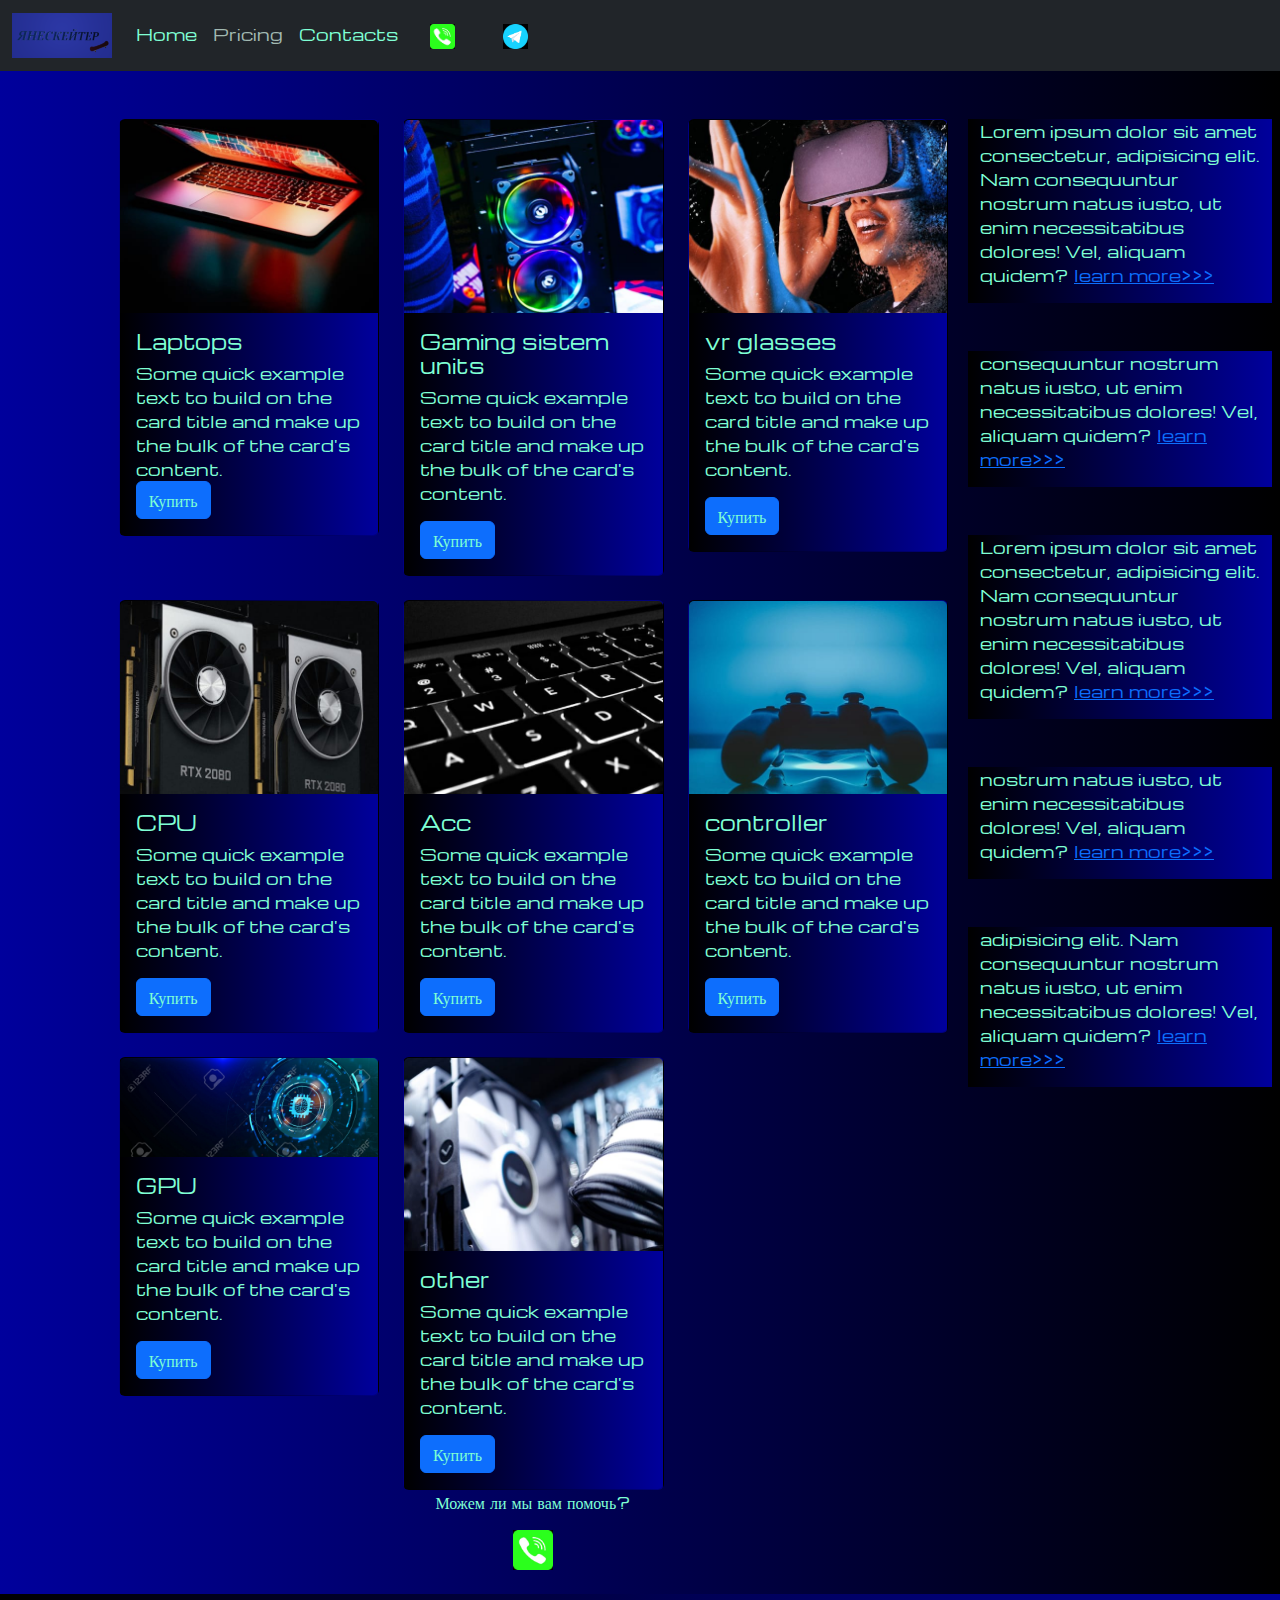
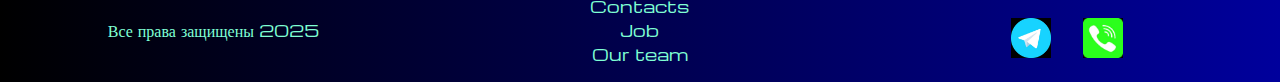
<file: pricing.html>
<!DOCTYPE html>
<html lang="en">

<head>
  <meta charset="UTF-8">
  <meta name="viewport" content="width=device-width, initial-scale=1.0">
  <link href="https://cdn.jsdelivr.net/npm/bootstrap@5.3.3/dist/css/bootstrap.min.css" rel="stylesheet"
    integrity="sha384-QWTKZyjpPEjISv5WaRU9OFeRpok6YctnYmDr5pNlyT2bRjXh0JMhjY6hW+ALEwIH" crossorigin="anonymous">
  <link rel="stylesheet" href="cource/styles/mycss.css">
  <link rel="apple-touch-icon" sizes="180x180" href="cource/files/favicon_io//apple-touch-icon.png">
  <link rel="icon" type="image/png" sizes="32x32" href="cource/files/favicon_io//favicon-32x32.png">
  <link rel="icon" type="image/png" sizes="16x16" href="cource/files/favicon_io//favicon-16x16.png">
  <link rel="manifest" href="cource/files/favicon_io//site.webmanifest">
  
  <title>JaNeSkater</title>
  
</head>

<body>
  <header>
    <nav class="navbar navbar-expand-lg bg-dark">
      <div class="container-fluid">
        <a class="navbar-brand" href="/"><img src="cource/images/Логояна.png" alt="..."></a>
        <button class="navbar-toggler" type="button" data-bs-toggle="collapse" data-bs-target="#navbarNav"
          aria-controls="navbarNav" aria-expanded="false" aria-label="Toggle navigation">
          <span class="navbar-toggler-icon"></span>
        </button>
        <div class="collapse navbar-collapse" id="navbarNav">
          <ul class="navbar-nav">
            <li class="nav-item">
              <a class="nav-link" aria-current="page" href="/">Home</a>
            </li>
            <li class="nav-item">
              <a class="nav-link  active" href="pricing.html">Pricing</a>
            </li>
            <li class="nav-item">
              <a class="nav-link" href="pricing.html">Contacts</a>
            </li>
            <li class="nav-item">
              <a class="nav-link" href="pricing.html">
                <img style="width: 25px; margin-inline: 1em;" src="cource/images/phone.jpg" alt="...">
              </a>
            </li>
            <li class="nav-item">
              <a class="nav-link" href="pricing.html">
                <img style="width: 25px; margin-inline: 1em;" src="cource/images/tg.jpg" alt="...">
              </a>
            </li>
          </ul>
        </div>
      </div>
    </nav>

  </header>
  <section>
    <div class="container-fluid mt-4">
      <div class="row">

        <div class="col-lg-1">

        </div>

        <div class="col-lg-8">
          <div class="row align-items-start">
            <div class="col-lg-4 col-md-6 mt-4">
              <div class="card">
                <a href="#"><img src="cource/images/laptop.jpg" class="card-img-top" alt="Laptop"></a>
                <div class="card-body">
                  <h5 class="card-title"><a href="#">Laptops</a></h5>
                  <a href="#">
                    <p class="card-text">Some quick example text to build on the card title and make up the bulk of the card's
                      content.</p>
                  </a>
                  <a href="#" class="btn btn-primary">Купить</a>
                </div>
              </div>
            </div>
            <div class="col-lg-4 col-md-6 mt-4">
              <div class="card">
                <img src="cource/images/gaming.jpg" class="card-img-top" alt="Gaming sistem units">
                <div class="card-body">
                  <h5 class="card-title">Gaming sistem units</h5>
                  <p class="card-text">Some quick example text to build on the card title and make up the bulk of the card's
                    content.</p>
                  <a href="#" class="btn btn-primary">Купить</a>
                </div>
              </div>
            </div>
            <div class="col-lg-4 col-md-6 mt-4">
              <div class="card">
                <img src="cource/images/vr.jpg" class="card-img-top" alt="vr glasses">
                <div class="card-body">
                  <h5 class="card-title">vr glasses</h5>
                  <p class="card-text">Some quick example text to build on the card title and make up the bulk of the card's
                    content.</p>
                  <a href="#" class="btn btn-primary">Купить</a>
                </div>
              </div>
            </div>  
            <div class="col-lg-4 col-md-6 mt-4">
              <div class="card">
                <img src="cource/images/cpu.jpg" class="card-img-top" alt="vr glasses">
                <div class="card-body">
                  <h5 class="card-title">CPU</h5>
                  <p class="card-text">Some quick example text to build on the card title and make up the bulk of the card's
                    content.</p>
                  <a href="#" class="btn btn-primary">Купить</a>
                </div>
              </div>
            </div> 
            <div class="col-lg-4 col-md-6 mt-4">
              <div class="card">
                <img src="cource/images/acc.jpg" class="card-img-top" alt="vr glasses">
                <div class="card-body">
                  <h5 class="card-title">Acc</h5>
                  <p class="card-text">Some quick example text to build on the card title and make up the bulk of the card's
                    content.</p>
                  <a href="#" class="btn btn-primary">Купить</a>
                </div>
              </div>
            </div>  
            <div class="col-lg-4 col-md-6 mt-4">
              <div class="card">
                <img src="cource/images/controller.jpg" class="card-img-top" alt="vr glasses">
                <div class="card-body">
                  <h5 class="card-title">controller</h5>
                  <p class="card-text">Some quick example text to build on the card title and make up the bulk of the card's
                    content.</p>
                  <a href="#" class="btn btn-primary">Купить</a>
                </div>
              </div>
            </div>  
            <div class="col-lg-4 col-md-6 mt-4">
              <div class="card">
                <img src="cource/images/GPU.jpg" class="card-img-top" alt="vr glasses">
                <div class="card-body">
                  <h5 class="card-title">GPU</h5>
                  <p class="card-text">Some quick example text to build on the card title and make up the bulk of the card's
                    content.</p>
                  <a href="#" class="btn btn-primary">Купить</a>
                </div>
              </div>
            </div>   
            <div class="col-lg-4 col-md-6 mt-4">
              <div class="card">
                <img src="cource/images/other.jpg" class="card-img-top" alt="vr glasses">
                <div class="card-body">
                  <h5 class="card-title">other</h5>
                  <p class="card-text">Some quick example text to build on the card title and make up the bulk of the card's
                    content.</p>
                  <a href="#" class="btn btn-primary">Купить</a>
                </div>
              </div>
            </div>  


          </div>
      
          <div class="col-lg-12 col-md-12 text-center">
          <p>Можем ли мы вам помочь?</p>
          </div>
          <div class="col-lg-12 col-md-12 text-center ">

            <img class="call-anim" style="width: 40px;" src="cource/images/phone.jpg" alt="...">
          </div>

        </div>

        <div class="col-lg-3 col-md-12">
          <div class="row px-2">
            <div class="col-lg-12 sidebar my-4">
              <p>Lorem ipsum dolor sit amet consectetur, adipisicing elit. Nam consequuntur nostrum natus iusto, ut enim necessitatibus dolores! Vel, aliquam quidem? <a href="#">learn more>>></a></p>
            </div>
            <div class="col-lg-12 sidebar my-4">
              <p> consequuntur nostrum natus iusto, ut enim necessitatibus dolores! Vel, aliquam quidem? <a href="#">learn more>>></a></p>
            </div>
            <div class="col-lg-12 sidebar my-4">
              <p>Lorem ipsum dolor sit amet consectetur, adipisicing elit. Nam consequuntur nostrum natus iusto, ut enim necessitatibus dolores! Vel, aliquam quidem? <a href="#">learn more>>></a></p>
            </div>
            <div class="col-lg-12 sidebar my-4">
              <p>nostrum natus iusto, ut enim necessitatibus dolores! Vel, aliquam quidem? <a href="#">learn more>>></a></p>
            </div>
            <div class="col-lg-12 sidebar my-4">
              <p>adipisicing elit. Nam consequuntur nostrum natus iusto, ut enim necessitatibus dolores! Vel, aliquam quidem? <a href="#">learn more>>></a></p>
            </div>
          </div>

        </div>


      </div>

  </section>

  <footer class="mt-4">
    <div class="container-fluid">
      <div class="row">
        <div class="col-lg-4 col-md-12 footer-text text-center">
          <p>Все права защищены 2025</p>
        </div>
        <div class="col-lg-4 col-md-12 footer-text text-center">
          <p>Contacts<br>Job<br>Our team</p>
        </div>
        <div class="col-lg-4 col-md-12 media-links">
          <img style="width: 40px; margin-inline: 1em;" src="cource/images/tg.jpg" alt="...">
          <img style="width: 40px; margin-inline: 1em;" src="cource/images/phone.jpg" alt="...">
        </div>

      </div>
    </div>

  </footer>


  <script src="https://cdn.jsdelivr.net/npm/bootstrap@5.3.3/dist/js/bootstrap.min.js"
    integrity="sha384-0pUGZvbkm6XF6gxjEnlmuGrJXVbNuzT9qBBavbLwCsOGabYfZo0T0to5eqruptLy"
    crossorigin="anonymous"></script>
</body>

</html>
</file>
<file: cource/styles/mycss.css>
@import url('https://fonts.googleapis.com/css?family=Michroma&display=swap');

body{
    font-family: Michroma, serif;
    background: linear-gradient(90deg, #00009c 0%, #000000 100%);
}
p {
    color: aquamarine;
}

.nav-link {
    color: aquamarine;
}

.navbar-nav .nav-link.active {
    color: rgb(162, 185, 178);

}
.navbar-brand img {
    width: 100px;
}
.navbar-toggler {
    background-color: rgb(162, 185, 178);

}

.sidebar {
    color: aquamarine;
    background:  linear-gradient(270deg, #00009c 0%, #000000 100%);
    
}

.card {
   color: aquamarine;
    background:  linear-gradient(270deg, #00009c 0%, #000000 100%);  
}

.card a {
    text-decoration: none;
    color: aquamarine;
}

.slide-text { 
    color: aquamarine;
    margin: auto auto;
}

.call-anim {
    animation: call 2s ease 0s 100000 normal forwards;
}

    @keyframes call {
        0%,
        100% {
            transform: translateX(0%);
            transform-origin: 50% 50%;
        }
    
        15% {
            transform: translateX(-30px) rotate(6deg);
        }
    
        30% {
            transform: translateX(15px) rotate(-6deg);
        }
    
        45% {
            transform: translateX(-15px) rotate(3.6deg);
        }
    
        60% {
            transform: translateX(9px) rotate(-2.4deg);
        }
    
        75% {
            transform: translateX(-6px) rotate(1.2deg);
        }
    }


@media (max-width: 755) {
    .carusel-indicators {
        display: noneh;
    }
}

.footer-text { 
    color: aquamarine;
    margin: auto auto;
}

footer,
.btn-outline-primary {
    background:  linear-gradient(270deg, #00009c 0%, #000000 100%);   
}

.media-links {
    display: flex;
    justify-content: center;
    align-items: center;
}
</file>
